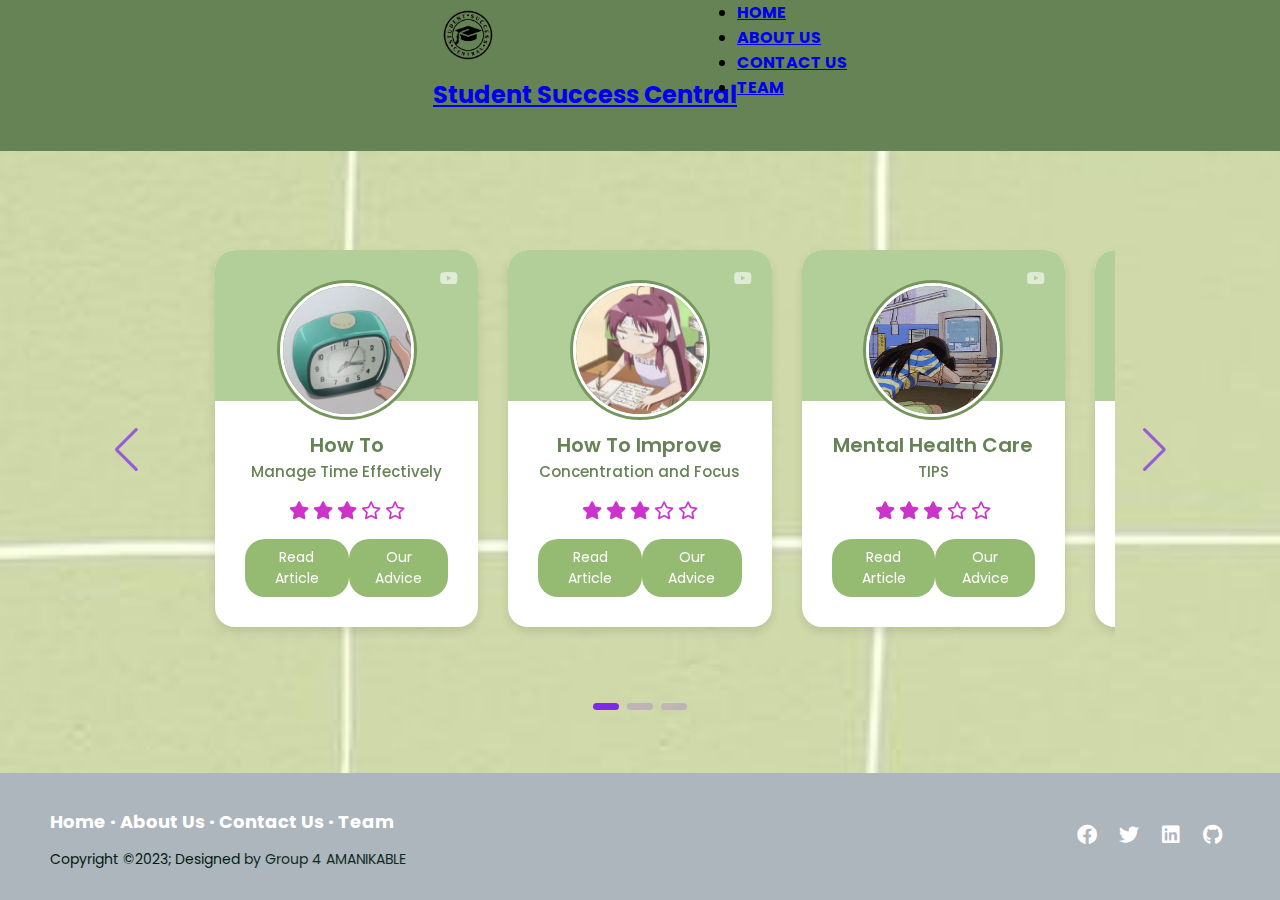
<file: index.html>
<!DOCTYPE html>
<html lang="en">
<head>
    <meta charset="UTF-8">
    
    <!-- ===== Link Swiper's CSS ===== -->
    <link rel="stylesheet" href="https://unpkg.com/swiper/swiper-bundle.min.css"/>
    <!-- ===== Fontawesome CDN Link ===== -->
    <link rel="stylesheet" href="https://cdnjs.cloudflare.com/ajax/libs/font-awesome/6.0.0-beta3/css/all.min.css"/>
    <!-- ===== BOOTSTRAP ==== -->
    <link href="https://cdn.jsdelivr.net/npm/bootstrap@5.3.0/dist/css/bootstrap.min.css" rel="stylesheet" integrity="sha384-9ndCyUaIbzAi2FUVXJi0CjmCapSmO7SnpJef0486qhLnuZ2cdeRhO02iuK6FUUVM" crossorigin="anonymous">
    <script src="https://cdn.jsdelivr.net/npm/bootstrap@5.3.0/dist/js/bootstrap.bundle.min.js" integrity="sha384-geWF76RCwLtnZ8qwWowPQNguL3RmwHVBC9FhGdlKrxdiJJigb/j/68SIy3Te4Bkz" crossorigin="anonymous"></script>
    <!-- ===== CSS ===== -->
    <link rel="stylesheet" href="css/CARDS.css">
    
     <titlE>Student Success Central</title> 
      <link rel="shortcut icon" href="img/SSC.png">
    <meta name="viewport" content="width=device-width, initial-scale=1.0">  
</head>

<!--NAV BAR STARTS-->
<body>
  
  <div id="hello">
      <header class="d-flex flex-wrap p-2 mb-1 text-body shadow-lg p-3 mb-1 rounded-bottom bg-success ">
          <a href="index.html" class="d-flex mb-3 me-md-auto link-body-emphasis text-decoration-none mt-2">
              <img src="img/ssc1.png" height=70; width=70;>
              <h2 class="d-flex mt-3">Student Success Central</h2>
              <svg class="bi me-2" width="40" height="32"><use xlink:href="#"/></svg>
          </a>
          
          <ul class="nav nav-pills d-flex align-items-center">
              <b><li class="nav-item"><a href="index.html" class="nav-link text-white" style="font-size: medium;" aria-current="page">HOME</a></li></b>
              <b><li class="nav-item"><a href="AboutUs.html" class="nav-link text-white" style="font-size: medium;">ABOUT US</a></li></b>
              <b><li class="nav-item"><a href="ContactUs.html" class="nav-link text-white" style="font-size: medium;">CONTACT US</a></li></b>
              <b><li class="nav-item"><a href="Team.html" class="nav-link text-white"  style="font-size: medium;">TEAM</a></li></b>
          </ul>
      </header>
  </div>
</body><br><br>
<!------------NAVIGATION END------------>
  
  <!-- BACKGROUND IMAGE START-->
  
  <!-- BACKGROUND IMAGE END-->

  <!--CARDS START-->
<body style=" background-image: url(img/LINESBG.jpg); background-attachment:inherit; background-size: 500vh; background-repeat: no-repeat; ">
  <div class="onetwo" >
  <section >
    <div class="swiper mySwiper container" >
      <div class="swiper-wrapper content">
        <div class="swiper-slide card">
          <div class="card-content">
            <div class="image">
             <img src="img/Time.gif" alt=""> 
            </div>
            <div class="media-icons">
                <i class="fab fa-youtube"></i>
              </div>
            <div class="name-profession">
              <span class="name">How To</span>
              <span class="profession">Manage Time Effectively</span>
              
            </div>
            <div class="rating">
              <i class="fas fa-star"></i>
              <i class="fas fa-star"></i>
              <i class="fas fa-star"></i>
              <i class="far fa-star"></i>
              <i class="far fa-star"></i>
            </div>
            <div class="button">
              <button class="aboutMe">Read Article</button>
              <button class="hireMe">Our Advice</button>
            </div>
          </div>
        </div>
        <div class="swiper-slide card">
          <div class="card-content">
            <div class="image">
              <img src="img/Focus.gif" alt=""> 
            </div>
            <div class="media-icons">
                <i class="fab fa-youtube"></i>
              </div>
            <div class="name-profession">
              <span class="name">How To Improve</span>
              <span class="profession">Concentration and Focus</span>
            </div>
            <div class="rating">
              <i class="fas fa-star"></i>
              <i class="fas fa-star"></i>
              <i class="fas fa-star"></i>
              <i class="far fa-star"></i>
              <i class="far fa-star"></i>
            </div>
            <div class="button">
              <button class="aboutMe">Read Article</button>
              <button class="hireMe">Our Advice</button>
            </div>
          </div>
        </div>
        <div class="swiper-slide card">
          <div class="card-content">
            <div class="image">
           <img src="img/mental health.gif" alt=""> 
            </div>
            <div class="media-icons">
                <i class="fab fa-youtube"></i>
              </div>
            <div class="name-profession">
              <span class="name">Mental Health Care</span>
              <span class="profession">TIPS</span>
            </div>
            <div class="rating">
              <i class="fas fa-star"></i>
              <i class="fas fa-star"></i>
              <i class="fas fa-star"></i>
              <i class="far fa-star"></i>
              <i class="far fa-star"></i>
            </div>
            <div class="button">
              <button class="aboutMe">Read Article</button>
              <button class="hireMe">Our Advice</button>
            </div>
          </div>
        </div>
        <div class="swiper-slide card">
          <div class="card-content">
            <div class="image">
            <img src="img/organize.gif" alt=""> 
            </div>
            <div class="media-icons">
                <i class="fab fa-youtube"></i>
              </div>
            <div class="name-profession">
              <span class="name">How To</span>
              <span class="profession">Stay Organized</span>
            </div>
            <div class="rating">
              <i class="fas fa-star"></i>
              <i class="fas fa-star"></i>
              <i class="fas fa-star"></i>
              <i class="far fa-star"></i>
              <i class="far fa-star"></i>
            </div>
            <div class="button">
              <button class="aboutMe">Read Article</button>
              <button class="hireMe">Our Advice</button>
            </div>
          </div>
        </div>
        <div class="swiper-slide card">
          <div class="card-content">
            <div class="image">
              <img src="img/studyhabits.gif" alt=""> 
            </div>
            <div class="media-icons">
              <i class="fab fa-youtube"></i>
            </div>
            <div class="media-icons">
                <i class="fab fa-youtube"></i>
              </div>
            <div class="name-profession">
              <span class="name">How To Develop </span>
              <span class="profession">Effective Study Habits</span>
            </div>
            <div class="rating">
              <i class="fas fa-star"></i>
              <i class="fas fa-star"></i>
              <i class="fas fa-star"></i>
              <i class="far fa-star"></i>
              <i class="far fa-star"></i>
            </div>
            <div class="button">
              <button class="aboutMe">Read Article</button>
              <button class="hireMe">Our Advice</button>
            </div>
          </div>
        </div>
        <div class="swiper-slide card">
          <div class="card-content">
            <div class="image">
            <img src="img/studytips.gif" alt=""> 
            </div>
            <div class="media-icons">
                <i class="fab fa-youtube"></i>
              </div>
            <div class="name-profession">
              <span class="name">How To Study </span>
              <span class="profession">For Exams and Quizes</span>
            </div>
            <div class="rating">
              <i class="fas fa-star"></i>
              <i class="fas fa-star"></i>
              <i class="fas fa-star"></i>
              <i class="far fa-star"></i>
              <i class="far fa-star"></i>
            </div>
            <div class="button">
              <button class="aboutMe">Read Article</button>
              <button class="hireMe">Our Advice</button>
            </div>
          </div>
        </div>
        <div class="swiper-slide card">
          <div class="card-content">
            <div class="image">
             <img src="img/exam.gif" alt=""> 
            </div>
            <div class="media-icons">
                <i class="fab fa-youtube"></i>
              </div>
            <div class="name-profession">
              <span class="name">How To Manage </span>
              <span class="profession">Stress During Exams</span>
            </div>
            <div class="rating">
              <i class="fas fa-star"></i>
              <i class="fas fa-star"></i>
              <i class="fas fa-star"></i>
              <i class="far fa-star"></i>
              <i class="far fa-star"></i>
            </div>
            <div class="button">
              <button class="aboutMe">Read Article</button>
              <button class="hireMe">Our Advice</button>
            </div>
          </div>
        </div>
        <div class="swiper-slide card">
          <div class="card-content">
            <div class="image">
           <img src="img/communication.gif" alt=""> mjnjninkbn
            </div>
            <div class="media-icons">
                <i class="fab fa-youtube"></i>
              </div>
            <div class="name-profession">
              <span class="name">How To Build</span>
              <span class="profession">Communication Skills</span>
            </div>
            <div class="rating">
              <i class="fas fa-star"></i>
              <i class="fas fa-star"></i>
              <i class="fas fa-star"></i>
              <i class="far fa-star"></i>
              <i class="far fa-star"></i>
            </div>
            <div class="button">
              <button class="aboutMe">Read Article</button>
              <button class="hireMe">Our Advice</button>
            </div>
          </div>
        </div>
        <div class="swiper-slide card">
          <div class="card-content">
            <div class="image">
            <img src="img/work.gif" alt=""> 
            </div>
            <div class="media-icons">
                <i class="fab fa-youtube"></i>
              </div>
            <div class="name-profession">
              <span class="name">How To Establish A</span>
              <span class="profession">Healthy Work-Life Balance</span>
            </div>
            <div class="rating">
              <i class="fas fa-star"></i>
              <i class="fas fa-star"></i>
              <i class="fas fa-star"></i>
              <i class="far fa-star"></i>
              <i class="far fa-star"></i>
            </div>
            <div class="button">
              <button class="aboutMe">Read Article</button>
              <button class="hireMe">Our Advice</button>
            </div>
          </div>
        </div>
      </div>
    </div>
    <div class="swiper-button-next"></div>
      <div class="swiper-button-prev"></div>
      <div class="swiper-pagination"></div>
  </section>
  </div>

  <!--CARDS END-->

  
  <!------------FOOTER STARTS------------>
  

  <footer class="footer-distributed bg-success">

    <div class="footer-right">

        <a href="#"><i class="fa-brands fa-facebook"></i></a>
        <a href="#"><i class="fa-brands fa-twitter"></i></a>
        <a href="#"><i class="fa-brands fa-linkedin"></i></a>
        <a href="#"><i class="fa-brands fa-github"></i></a>

    </div>

    <div class="footer-left">

        <p class="footer-links">
            <a class="link-1" href="index.html">Home</a>

            <a href="AboutUs.html">About Us</a>

            <a href="ContactUs.html">Contact Us</a>

            <a href="Team.html">Team</a>

        
        </p>

        <p>Copyright &copy;2023; Designed <span class="designed"> by Group 4 AMANIKABLE</span></p>
    </div>

</footer>


  <!--FOOTER ENDS-->
  


  <!-- Swiper JS -->
  <script src="https://unpkg.com/swiper/swiper-bundle.min.js"></script>
  <!-- Initialize Swiper -->
  <script>
    var swiper = new Swiper(".mySwiper", {
      slidesPerView: 3,
      spaceBetween: 30,
      slidesPerGroup: 3,
      loop: true,
      loopFillGroupWithBlank: true,
      pagination: {
        el: ".swiper-pagination",
        clickable: true,
      },
      navigation: {
        nextEl: ".swiper-button-next",
        prevEl: ".swiper-button-prev",
      },
    });
  </script>
</body>
</html>
</file>
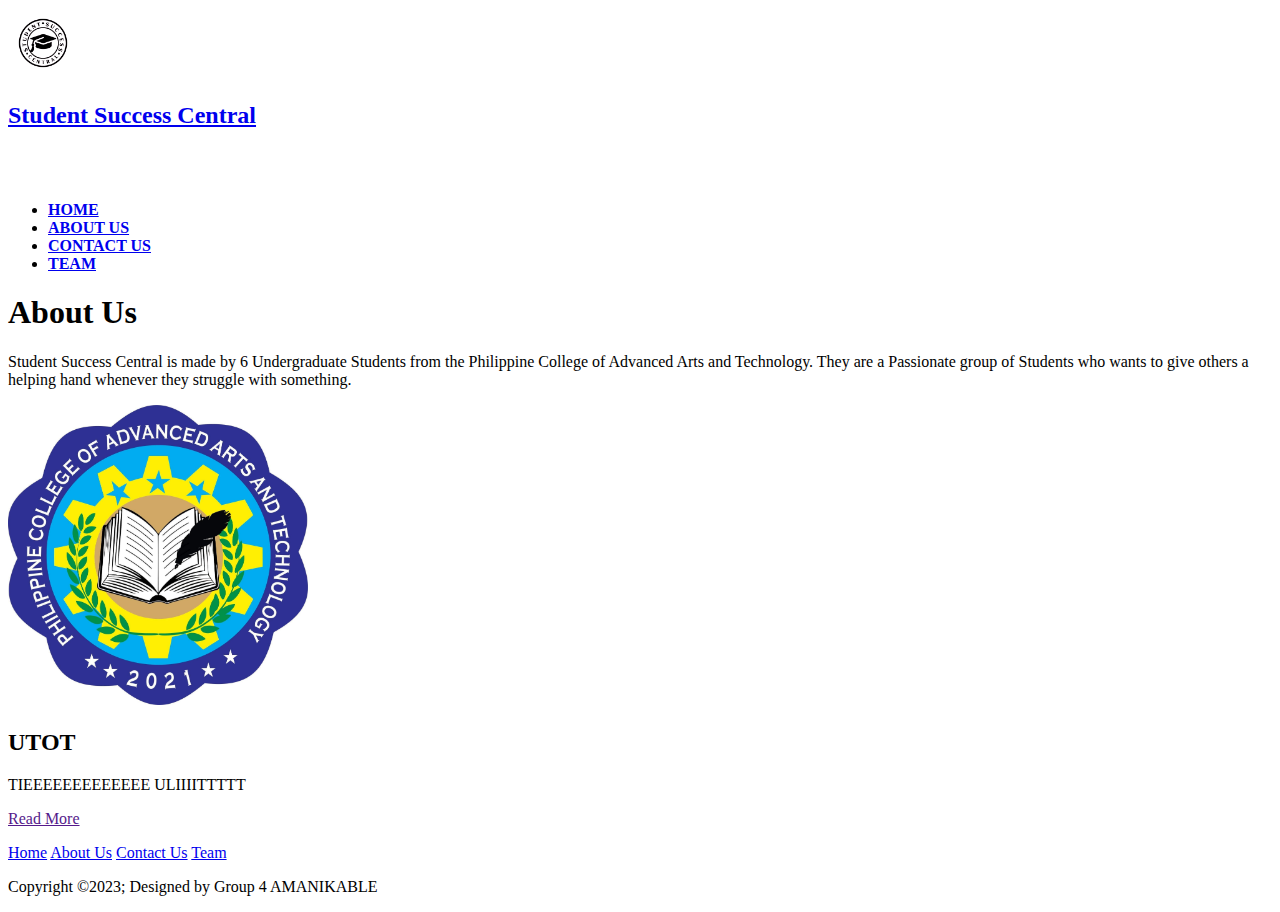
<file: AboutUs.html>
<!DOCTYPE html>
<html lang="en">
<head>
    <meta charset="UTF-8">
    <meta name="viewport" content="width=device-width, initial-scale=1.0">
    <title>Student Success Central</title>
    <link rel="shortcut icon" href="img/SSC.png">
</head>
<body>
    
<!-- Latest compiled JavaScript -->
<script src="https://maxcdn.bootstrapcdn.com/bootstrap/3.4.1/js/bootstrap.min.js"></script>
</head>
 

    <!--NAV BAR STARTS-->
<body>
    <div id="hello">
        <header class="d-flex flex-wrap p-2 mb-1 text-body shadow-lg p-3 mb-1 rounded-bottom bg-success ">
            <a href="index.html" class="d-flex mb-3 me-md-auto link-body-emphasis text-decoration-none mt-2">
                <img src="img/SSC.png" height=70; width=70;>
                <h2 class="d-flex">Student Success Central</h2>
                <svg class="bi me-2" width="40" height="32"><use xlink:href="#"/></svg>
            </a>
            
            <ul class="nav nav-pills d-flex align-items-center">
                <b><li class="nav-item"><a href="index.html" class="nav-link text-white" style="font-size: medium;" aria-current="page">HOME</a></li></b>
                <b><li class="nav-item"><a href="AboutUs.html" class="nav-link text-white" style="font-size: medium;">ABOUT US</a></li></b>
                <b><li class="nav-item"><a href="ContactUs.html" class="nav-link text-white" style="font-size: medium;">CONTACT US</a></li></b>
                <b><li class="nav-item"><a href="Team.html" class="nav-link text-white"  style="font-size: medium;">TEAM</a></li></b>
            </ul>
        </header>
    </div>
</body>

<!------------NAVIGATION END------------>


<!------------BODY START------------>
<body> 
    
    <div class="heading">
    <h1>About Us</h1>
    <p>Student Success Central is made by 6 Undergraduate Students from the Philippine College of Advanced Arts and Technology.
        They are a Passionate group of Students who wants to give others a helping hand whenever they struggle with something.
    </p>
</div>
<div class="container">
    <section class="about">
        <div class="about-image">
            <img src="img/PCAATBE.jpg" width="300px" height="300px">
        </div>
        <div class="about">
            <h2>UTOT</h2>
            <p>TIEEEEEEEEEEEEE ULIIIITTTTT</p>
            <a href="" class="read-more">Read More</a>
        </div>
    </section>
</div>
</body>
<!------------BODY END------------>

<!------------FOOTER STARTS------------>
  

<footer class="footer-distributed bg-success">

    <div class="footer-right">

        <a href="#"><i class="fa-brands fa-facebook"></i></a>
        <a href="#"><i class="fa-brands fa-twitter"></i></a>
        <a href="#"><i class="fa-brands fa-linkedin"></i></a>
        <a href="#"><i class="fa-brands fa-github"></i></a>

    </div>

    <div class="footer-left">

        <p class="footer-links">
            <a class="link-1" href="index.html">Home</a>

            <a href="AboutUs.html">About Us</a>

            <a href="ContactUs.html">Contact Us</a>

            <a href="Team.html">Team</a>

        
        </p>

        <p>Copyright &copy;2023; Designed <span class="designed"> by Group 4 AMANIKABLE</span></p>
    </div>

</footer>


  <!--FOOTER ENDS-->
</body>
</html>
</file>
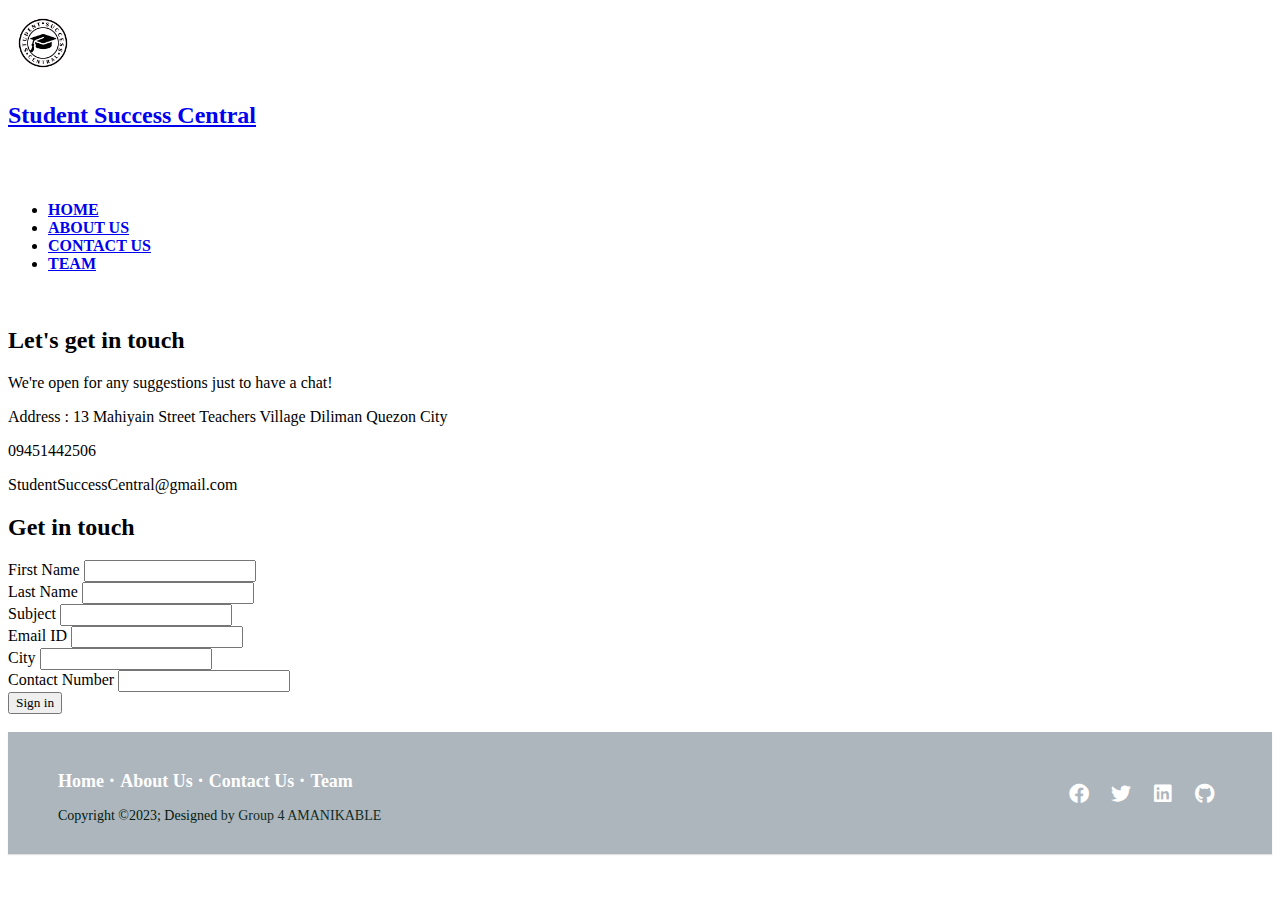
<file: ContactUs.html>
<!DOCTYPE html>
<html lang="en">
<head>
    <meta charset="UTF-8">
    <meta name="viewport" content="width=device-width, initial-scale=1.0">
    <title>Document</title>
    <link rel="stylesheet" href="css/footer.css">
    <!-- ===== Link Swiper's CSS ===== -->
    <link rel="stylesheet" href="https://unpkg.com/swiper/swiper-bundle.min.css"/>
    <!-- ===== Fontawesome CDN Link ===== -->
    <link rel="stylesheet" href="https://cdnjs.cloudflare.com/ajax/libs/font-awesome/6.0.0-beta3/css/all.min.css"/>
    <!-- ===== BOOTSTRAP ==== -->
    <link href="https://cdn.jsdelivr.net/npm/bootstrap@5.3.0/dist/css/bootstrap.min.css" rel="stylesheet" integrity="sha384-9ndCyUaIbzAi2FUVXJi0CjmCapSmO7SnpJef0486qhLnuZ2cdeRhO02iuK6FUUVM" crossorigin="anonymous">
    <script src="https://cdn.jsdelivr.net/npm/bootstrap@5.3.0/dist/js/bootstrap.bundle.min.js" integrity="sha384-geWF76RCwLtnZ8qwWowPQNguL3RmwHVBC9FhGdlKrxdiJJigb/j/68SIy3Te4Bkz" crossorigin="anonymous"></script>
    
</head>
<body>
    <div id="hello">
        <header class="d-flex flex-wrap p-2 mb-1 text-body shadow-lg p-3 mb-1 rounded-bottom bg-success ">
            <a href="index.html" class="d-flex mb-3 me-md-auto link-body-emphasis text-decoration-none mt-2">
                <img src="img/SSC.png" height=70; width=70;>
                <h2 class="d-flex">Student Success Central</h2>
                <svg class="bi me-2" width="40" height="32"><use xlink:href="#"/></svg>
            </a>
            
            <ul class="nav nav-pills d-flex align-items-center">
                <b><li class="nav-item"><a href="index.html" class="nav-link text-white" style="font-size: medium;" aria-current="page">HOME</a></li></b>
                <b><li class="nav-item"><a href="AboutUs.html" class="nav-link text-white" style="font-size: medium;">ABOUT US</a></li></b>
                <b><li class="nav-item"><a href="ContactUs.html" class="nav-link text-white" style="font-size: medium;">CONTACT US</a></li></b>
                <b><li class="nav-item"><a href="Team.html" class="nav-link text-white"  style="font-size: medium;">TEAM</a></li></b>
            </ul>
        </header>
    </div>
</body>

<!------------NAVIGATION END------------>
</head>
<body>          
    <br>
        <div class="container nt-5 shadow">
        <div class="row">
        <div class="col-md-4 bg-success p-5 text-white order sm-first order-last ">
                <h2>Let's get in touch</h2>
                <p>We're open for any suggestions just to have a chat!</p>
                <div class="d=flex mt-2">
                    <i class="bi bi-geo-alt"></i>
                    <p class="mt-3 ms-3">Address : 13 Mahiyain Street Teachers Village Diliman Quezon City</p>
                </div>
                <div class="d=flex mt-2">
                    <i class="bi bi-telephone-outbound"></i>
                    <p class="mt-3 ms-3">09451442506</p>
                </div>
        <div class="d=flex mt-2">
                    <i class="bi bi-envelope-at"></i>
                    <p class="mt-3 ms-3">StudentSuccessCentral@gmail.com</p>
                </div>
                </div>
        <div class="col-md-8 p-5 "> 
                <h2>Get in touch</h2>
                <form class="row g-3 ContactForm mt-4">
        <div class="col-md-6">
                      <label for="inputEmail4" class="form-label">First Name</label>
                      <input type="email" class="form-control" id="inputEmail4">
                </div>
        <div class="col-md-6">
                      <label for="inputPassword4" class="form-label">Last Name</label>
                      <input type="password" class="form-control" id="inputPassword4">
                </div>
        <div class="col-12">
                      <label for="inputAddress" class="form-label">Subject</label>
                      <input type="text" class="form-control" id="inputAddress" >
                </div>
        <div class="col-12">
                      <label for="inputAddress2" class="form-label">Email ID</label>
                      <input type="text" class="form-control" id="inputAddress2" >
                </div>
        <div class="col-md-6">
                      <label for="inputCity" class="form-label">City</label>
                      <input type="text" class="form-control" id="inputCity">
                </div>
        <div class="col-md-6">
                        <label for="inputCity" class="form-label">Contact Number</label>
                        <input type="text" class="form-control" id="inputCity">
                </div>
        <div class="col-12">
                        <button type="submit" class="btn btn-secondary mt-3">Sign in</button>
                </div>
                    </form>
                </div>
  
                </div>
                </div>
</body>
            </br>
<!------------FOOTER STARTS------------>
  

<footer class="footer-distributed bg-success">

    <div class="footer-right">

        <a href="#"><i class="fa-brands fa-facebook"></i></a>
        <a href="#"><i class="fa-brands fa-twitter"></i></a>
        <a href="#"><i class="fa-brands fa-linkedin"></i></a>
        <a href="#"><i class="fa-brands fa-github"></i></a>

    </div>

    <div class="footer-left">

        <p class="footer-links">
            <a class="link-1" href="index.html">Home</a>

            <a href="AboutUs.html">About Us</a>

            <a href="ContactUs.html">Contact Us</a>

            <a href="Team.html">Team</a>

        
        </p>

        <p>Copyright &copy;2023; Designed <span class="designed"> by Group 4 AMANIKABLE</span></p>
    </div>

</footer>


  <!--FOOTER ENDS-->

</html>
</file>
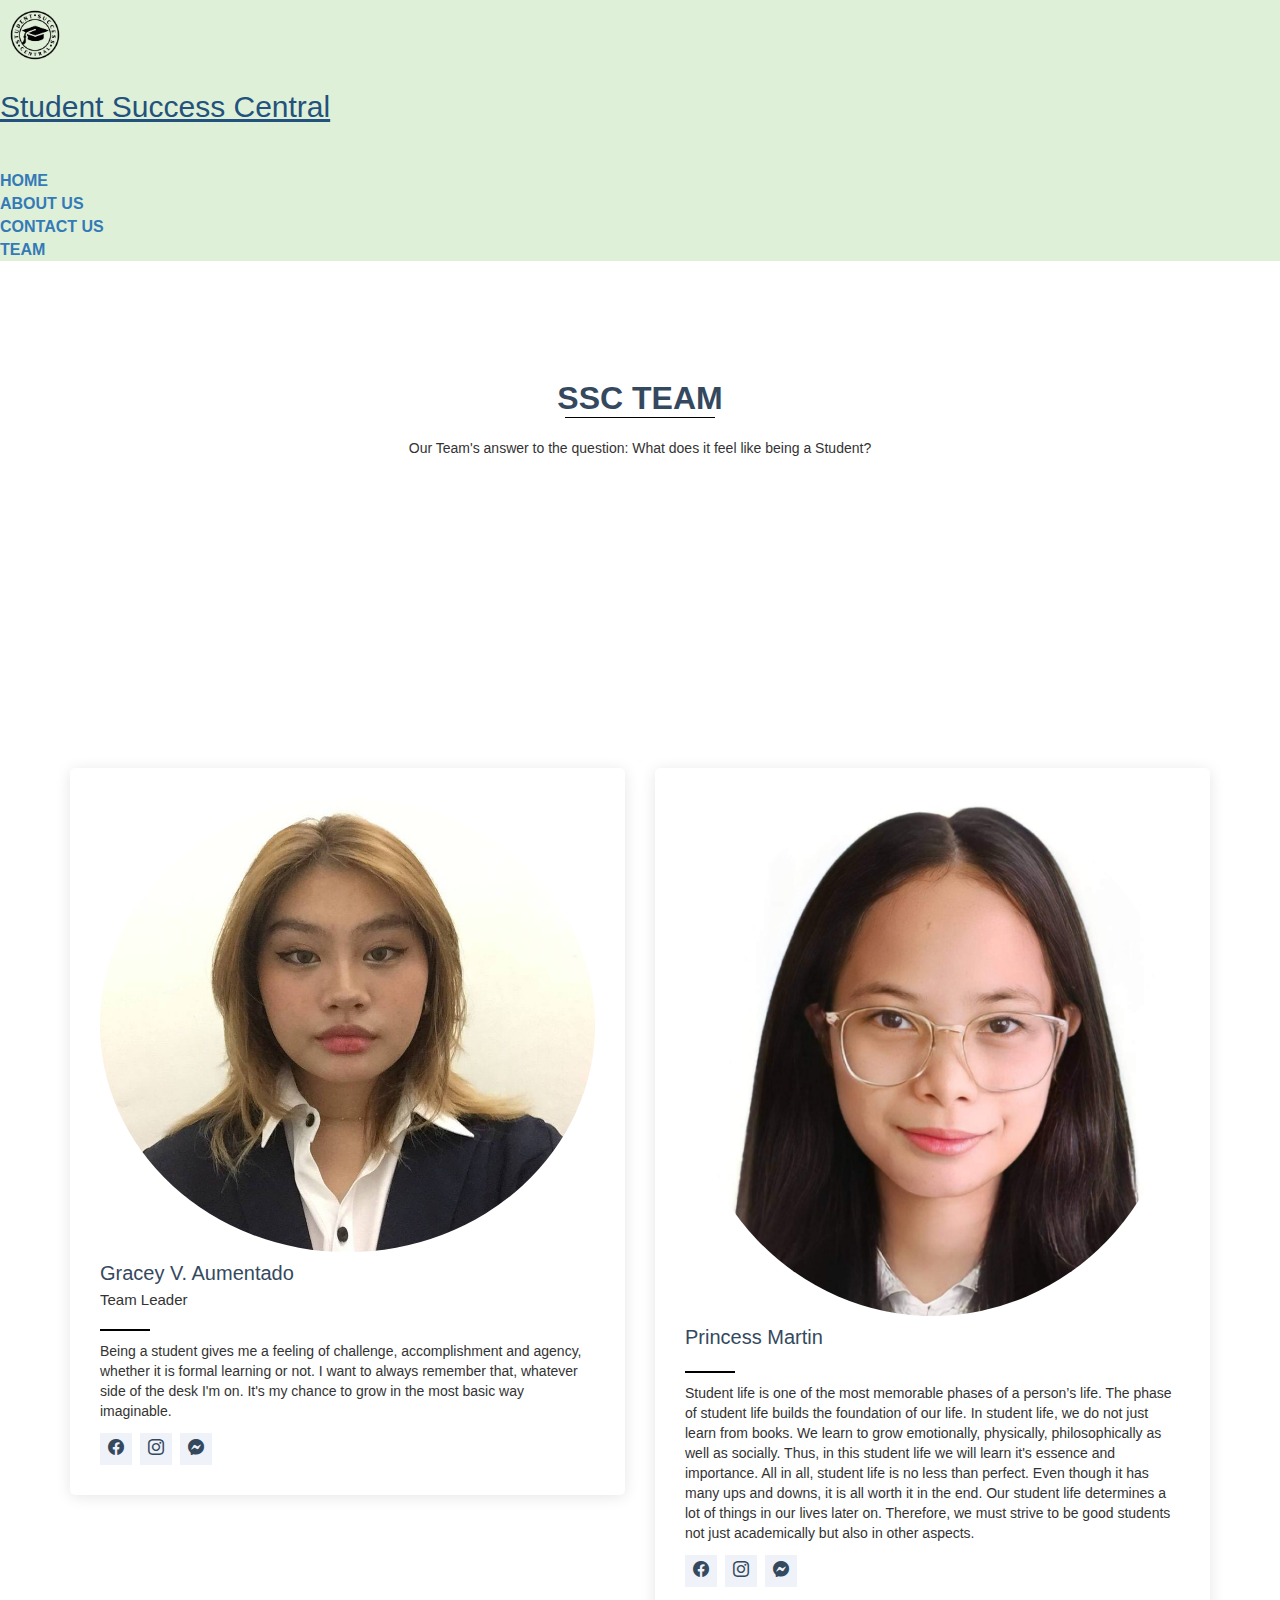
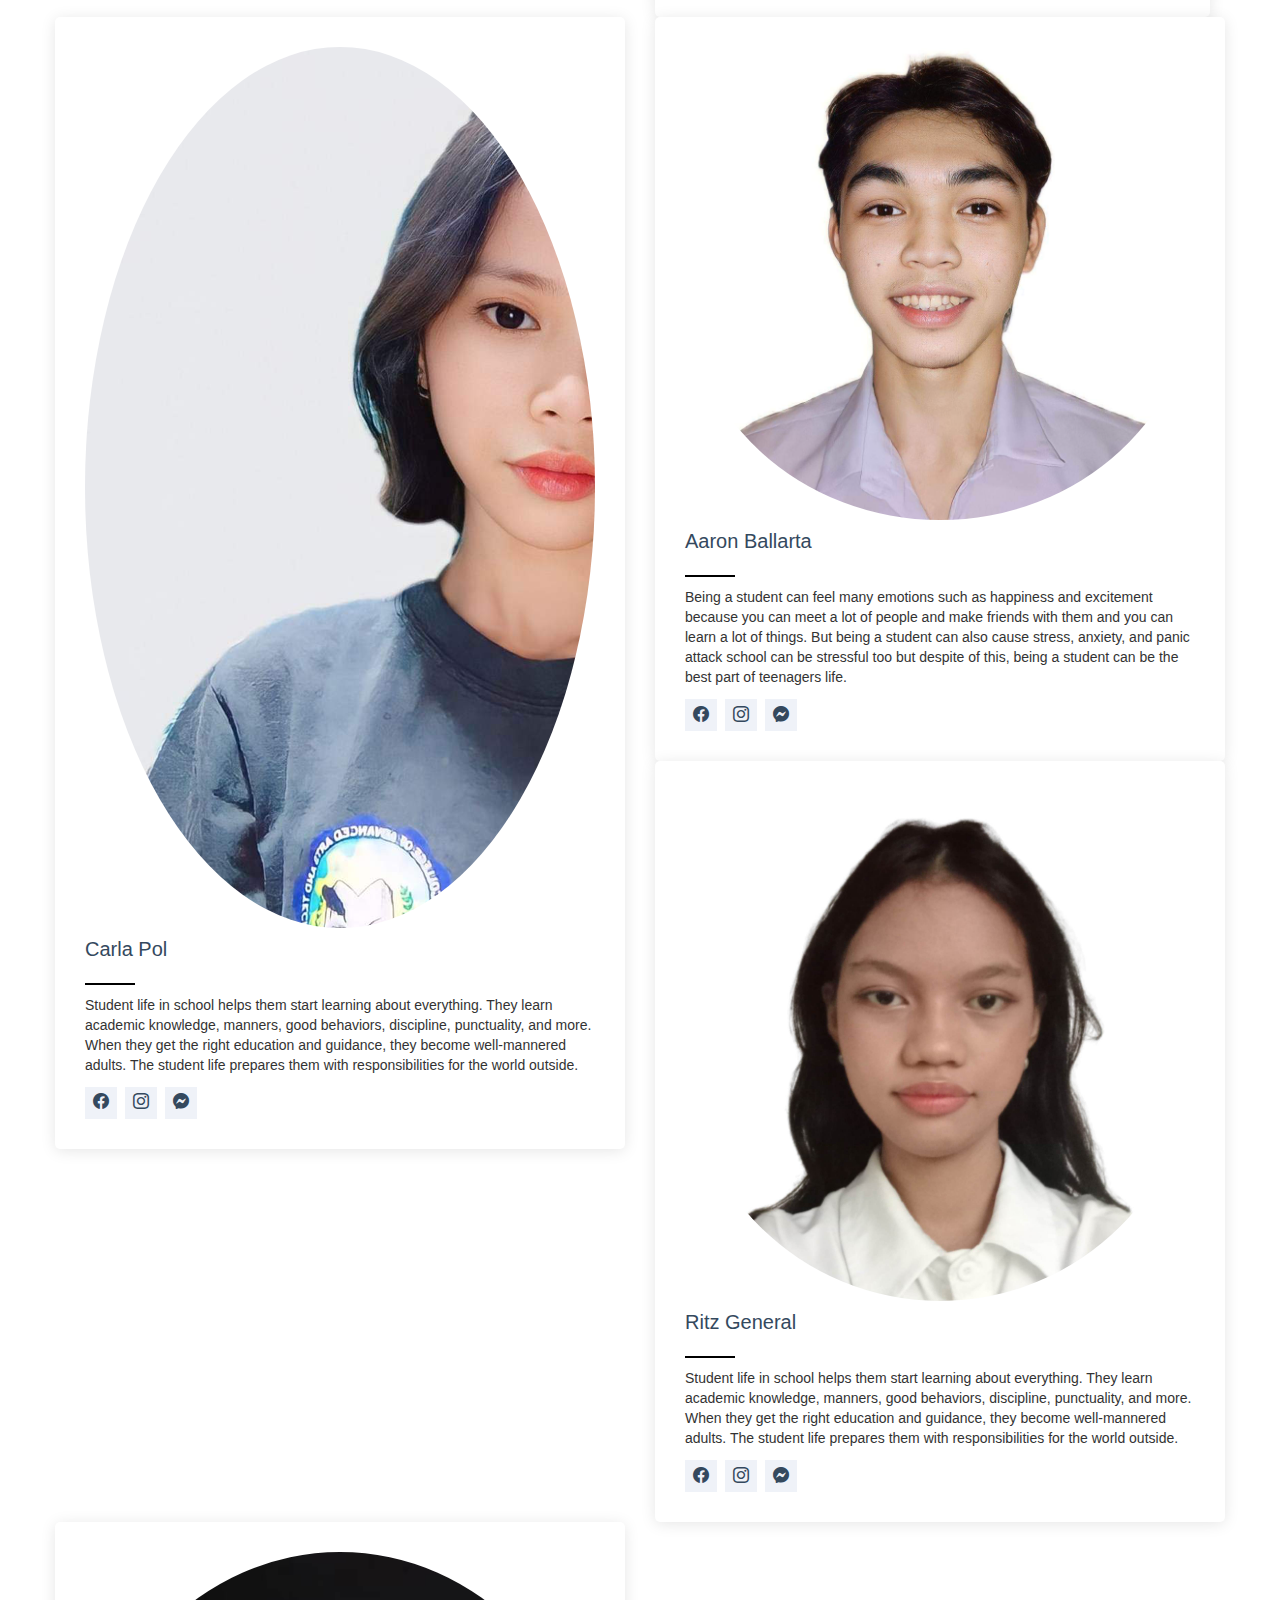
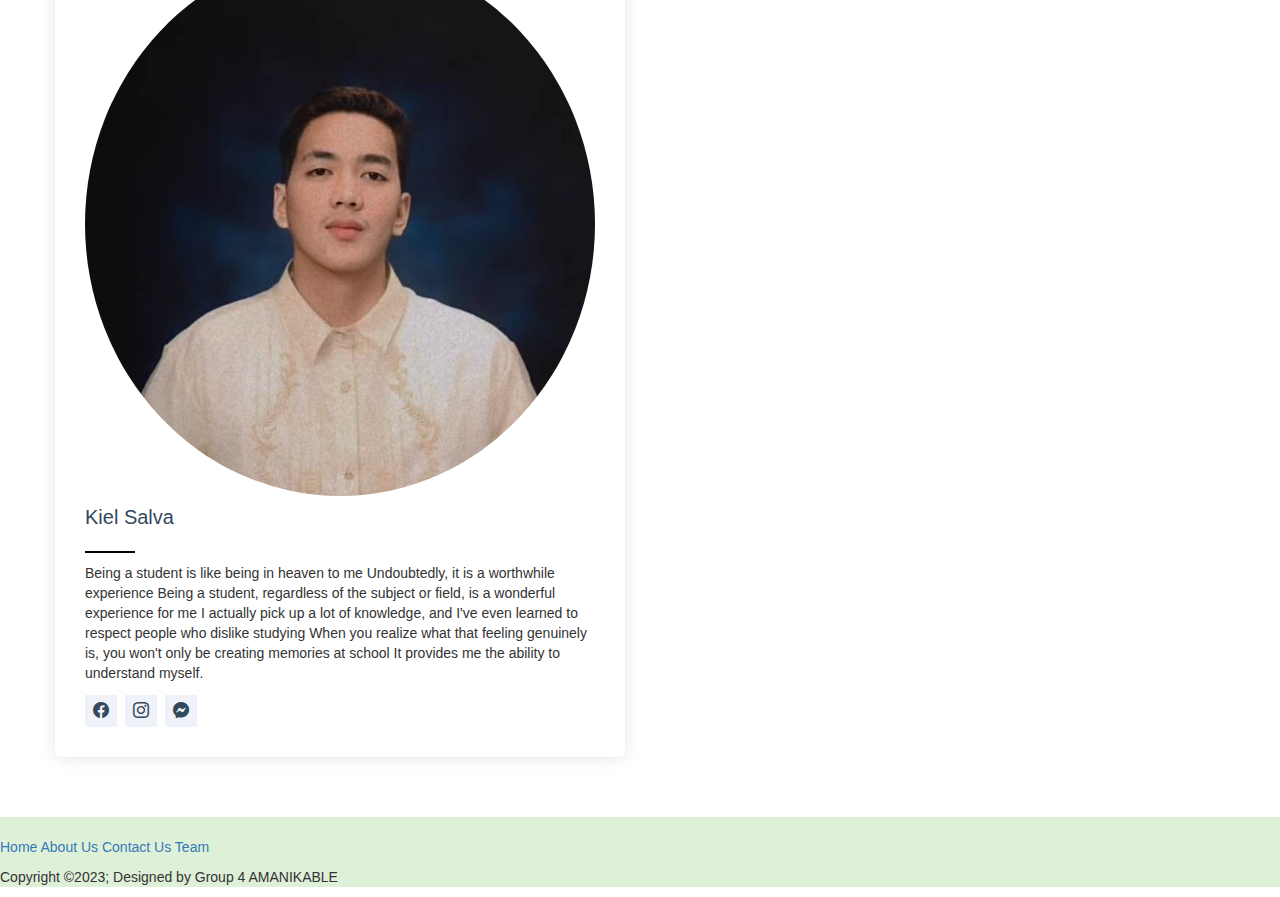
<file: Team.html>
<!DOCTYPE html>
<html lang="en">
<head>
    <meta charset="UTF-8">
    <meta name="viewport" content="width=device-width, initial-scale=1.0">
    <title>Student Success Central</title>
    <!--BOOTSTRAP 5 CSS LINK-->
    <link href="https://cdn.jsdelivr.net/npm/bootstrap@5.0.2/dist/css/bootstrap.min.css" rel="stylesheet" integrity="sha384-EVSTQN3/azprG1Anm3QDgpJLIm9Nao0Yz1ztcQTwFspd3yD65VohhpuuCOmLASjC" crossorigin="anonymous">
    <!--BOOTSTRAP 5 JS LINK-->
    <link rel="stylesheet" href="https://cdn.jsdelivr.net/npm/bootstrap-icons@1.10.5/font/bootstrap-icons.css">
    <!--EXTERNAL CSS FILE-->
    <link href="./css/Team.css" rel="stylesheet">
    <link rel="shortcut icon" href="img/SSC.png.png">
     <!------------NFONT AWESOME CDN FILES------------>
     <link rel="stylesheet" href="https://cdnjs.cloudflare.com/ajax/libs/font-awesome/4.7.0/css/font-awesome.min.css">
     <!------------BOOTSTRAP ICON------------>
     <link rel="stylesheet" href="https://cdn.jsdelivr.net/npm/bootstrap-icons@1.10.5/font/bootstrap-icons.css">
    <!-- Latest compiled and minified CSS -->
<link rel="stylesheet" href="https://maxcdn.bootstrapcdn.com/bootstrap/3.4.1/css/bootstrap.min.css">
<!-- jQuery library -->
<script src="https://ajax.googleapis.com/ajax/libs/jquery/3.6.4/jquery.min.js"></script>

<!-- Latest compiled JavaScript -->
<script src="https://maxcdn.bootstrapcdn.com/bootstrap/3.4.1/js/bootstrap.min.js"></script>
</head>
<body> 


    <!--NAV BAR STARTS-->
<body>
  
    <div id="hello">
        <header class="d-flex flex-wrap p-2 mb-1 text-body shadow-lg p-3 mb-1 rounded-bottom bg-success ">
            <a href="index.html" class="d-flex mb-3 me-md-auto link-body-emphasis text-decoration-none mt-2">
                <img src="img/ssc1.png" height=70; width=70;>
                <h2 class="d-flex mt-3">Student Success Central</h2>
                <svg class="bi me-2" width="40" height="32"><use xlink:href="#"/></svg>
            </a>
            
            <ul class="nav nav-pills d-flex align-items-center">
                <b><li class="nav-item"><a href="index.html" class="nav-link text-white" style="font-size: medium;" aria-current="page">HOME</a></li></b>
                <b><li class="nav-item"><a href="AboutUs.html" class="nav-link text-white" style="font-size: medium;">ABOUT US</a></li></b>
                <b><li class="nav-item"><a href="ContactUs.html" class="nav-link text-white" style="font-size: medium;">CONTACT US</a></li></b>
                <b><li class="nav-item"><a href="Team.html" class="nav-link text-white"  style="font-size: medium;">TEAM</a></li></b>
            </ul>
        </header>
    </div>
  </body><br><br>
  <!------------NAVIGATION END------------>
    
    <!------------NAVIGATION END------------>
</head>
<body>
    <section class="Team" >
        <div class="container">

            <div class="section-title">
                <h2>SSC TEAM</h2>
                <div class="underline"></div>
                <p>Our Team's answer to the question: What does it feel like being a Student?</p>
            </div>
            <div class="row">
                <!--Team Member 1-->
                <div class="col-lg-6 mt-4">
                    <div class="member d-flex align-item-start">
                        <div class="teampic">
                            <img src="/img/GRACEY.jpg" class="img-responsive" alt="team1">
                        </div>
                        <div clas="member-info">
                            <h4>Gracey V. Aumentado</h4>
                            <span>Team Leader</span>
                            <p>Being a student gives me a feeling of challenge, accomplishment and agency, whether it is formal learning or not. I want to always remember that, whatever side of the desk I'm on. It's my chance to grow in the most basic way imaginable.</p>
                        <div class="social">
                            <a href=""> <i class="bi bi-facebook"></i></a>
                            <a href=""> <i class="bi bi-instagram"></i></a>
                            <a href=""> <i class="bi bi-messenger"></i></a>
                        </div>
                        </div>
                    </div>
                </div>

                    <!--Team Member 2-->
                    <div class="col-lg-6 mt-4">
                        <div class="member d-flex align-item-start">
                            <div class="teampic">
                                <img src="/img/PRINCESS.png" class="img-responsive" alt="team1">
                            </div>
                            <div clas="member-info">
                                <h4>Princess Martin</h4>
                                <span></span>
                                <p>Student life is one of the most memorable phases of a person’s life. The phase of student life builds the foundation of our life. In student life, we do not just learn from books. We learn to grow emotionally, physically, philosophically as well as socially. Thus, in this student life we will learn it's essence and importance. All in all, student life is no less than perfect. Even though it has many ups and downs, it is all worth it in the end. Our student life determines a lot of things in our lives later on. Therefore, we must strive to be good students not just academically but also in other aspects.</p>
                            <div class="social">
                                <a href=""> <i class="bi bi-facebook"></i></a>
                                <a href=""> <i class="bi bi-instagram"></i></a>
                                <a href=""> <i class="bi bi-messenger"></i></a>
                            </div>
                            </div>
                        </div>
                    </div>

                    <div class="row">
                        <!--Team Member 3-->
                        <div class="col-lg-6 mt-4">
                            <div class="member d-flex align-item-start">
                                <div class="teampic">
                                    <img src="/img/CARLA.png" class="img-fluid" alt="team1">
                                </div>
                                <div clas="member-info">
                                    <h4>Carla Pol</h4>
                                    <span></span>
                                    <p>Student life in school helps them start learning about everything. They learn academic knowledge, manners, good behaviors, discipline, punctuality, and more. When they get the right education and guidance, they become well-mannered adults. The student life prepares them with responsibilities for the world outside.</p>
                                <div class="social">
                                    <a href=""> <i class="bi bi-facebook"></i></a>
                                    <a href=""> <i class="bi bi-instagram"></i></a>
                                    <a href=""> <i class="bi bi-messenger"></i></a>
                                </div>
                                </div>
                            </div>
                        </div>

                        <!--Team Member 4-->
                        <div class="col-lg-6 mt-4">
                            <div class="member d-flex align-item-start">
                                <div class="teampic">
                                    <img src="/img/AARON.png" class="img-responsive" alt="team1">
                                </div>
                                <div clas="member-info">
                                    <h4>Aaron Ballarta</h4>
                                    <span></span>
                                    <p>Being a student can feel many emotions such as happiness and excitement because you can meet a lot of people and make friends with them and you can learn a lot of things. But being a student can also cause stress, anxiety, and panic attack school can be stressful too but despite of this, being a student can be the best part of teenagers life.</p>
                                <div class="social">
                                    <a href=""> <i class="bi bi-facebook"></i></a>
                                    <a href=""> <i class="bi bi-instagram"></i></a>
                                    <a href=""> <i class="bi bi-messenger"></i></a>
                                </div>
                                </div>
                            </div>
                        </div>

                        <!--Team Member 5-->
                        <div class="col-lg-6 mt-4">
                            <div class="member d-flex align-item-start">
                                <div class="teampic">
                                    <img src="/img/RITZ.jpg" class="img-responsive" alt="team1">
                                </div>
                                <div clas="member-info">
                                    <h4>Ritz General</h4>
                                    <span></span>
                                    <p>Student life in school helps them start learning about everything. They learn academic knowledge, manners, good behaviors, discipline, punctuality, and more. When they get the right education and guidance, they become well-mannered adults. The student life prepares them with responsibilities for the world outside.</p>
                                <div class="social">
                                    <a href=""> <i class="bi bi-facebook"></i></a>
                                    <a href=""> <i class="bi bi-instagram"></i></a>
                                    <a href=""> <i class="bi bi-messenger"></i></a>
                                </div>
                                </div>
                            </div>
                        </div>
                        <!--Team Member 6-->
                        <div class="col-lg-6 mt-4">
                            <div class="member d-flex align-item-start">
                                <div class="teampic">
                                    <img src="/img/KIEL.jpg" class="img-responsive" alt="team1">
                                </div>
                                <div clas="member-info">
                                    <h4>Kiel Salva</h4>
                                    <span></span>
                                    <p>Being a student is like being in heaven to me
                                        Undoubtedly, it is a worthwhile experience
                                        Being a student, regardless of the subject or field, is a wonderful experience for me I actually pick up a lot of knowledge, and I've even learned to respect people who dislike studying
                                        When you realize what that feeling genuinely is, you won't only be creating memories at school It provides me the ability to understand myself.</p>
                                
                                <div class="social">
                                    <a href=""> <i class="bi bi-facebook"></i></a>
                                    <a href=""> <i class="bi bi-instagram"></i></a>
                                    <a href=""> <i class="bi bi-messenger"></i></a>
                                </div>
                                </div>
                            </div>
                        </div>
            </div>
        </div>
    </section>
    
     <!------------FOOTER STARTS------------>
  

  <footer class="footer-distributed bg-success">

    <div class="footer-right">

        <a href="#"><i class="fa-brands fa-facebook"></i></a>
        <a href="#"><i class="fa-brands fa-twitter"></i></a>
        <a href="#"><i class="fa-brands fa-linkedin"></i></a>
        <a href="#"><i class="fa-brands fa-github"></i></a>

    </div>

    <div class="footer-left">

        <p class="footer-links">
            <a class="link-1" href="index.html">Home</a>

            <a href="AboutUs.html">About Us</a>

            <a href="ContactUs.html">Contact Us</a>

            <a href="Team.html">Team</a>

        
        </p>

        <p>Copyright &copy;2023; Designed <span class="designed"> by Group 4 AMANIKABLE</span></p>
    </div>

</footer>


  <!--FOOTER ENDS-->
  
    <!--BOOTSTRAP 5 JS LINk-->
    <script src="https://cdn.jsdelivr.net/npm/bootstrap@5.0.2/dist/js/bootstrap.bundle.min.js" integrity="sha384-MrcW6ZMFYlzcLA8Nl+NtUVF0sA7MsXsP1UyJoMp4YLEuNSfAP+JcXn/tWtIaxVXM" crossorigin="anonymous"></script>
</body>
</html>
</file>
<file: css/CARDS.css>
/* === Google Font Import - Poppins === */
@import url('https://fonts.googleapis.com/css2?family=Poppins:wght@300;400;500;600;700&display=swap');

*{
  margin: 0;
  padding: 0;
  box-sizing: border-box;
  font-family: 'Poppins', sans-serif;
}
.menu .main .right{
  width: 100%
}

header {
  position: fixed;
  top: 0;
  left: 0;
  z-index: 5;
  width: 100%;
  display: flex;
  justify-content: center;
  background: #658354;
}


body{
  height: 100vh;
  display: flex;
  align-items: center;
  justify-content: center;
  background: #f2f2f2;

}

section{
  position: relative;  
  height: 550px;
  width: 1075px;
  display: flex;
  align-items: center;
 
}
.onetwo{

}
.swiper{
  width: 950px;
}

.card{
  position: relative;
  background: #fff;
  border-radius: 20px;
  margin: 20px 0;
  box-shadow: 0 5px 10px rgba(0, 0, 0, 0.1);
}

.card::before{
  content: "";
  position: absolute;
  height: 40%;
  width: 100%;
  background: #b3cf99;
  border-radius: 20px 20px 0 0;
}

.card .card-content{
  display: flex;
  flex-direction: column;
  align-items: center;
  padding: 30px;
  position: relative;
  z-index: 100;
} 

section .card .image{
  height: 140px;
  width: 140px;
  border-radius: 50%;
  padding: 3px;
  background: #75975e;
}

section .card .image img{
  height: 100%;
  width: 100%;
  object-fit: cover;
  border-radius: 50%;
  border: 3px solid #fff;
}

.card .media-icons{
  position: absolute;
  top: 10px;
  right: 20px;
  display: flex;
  flex-direction: column;
  align-items: center;
}

.card .media-icons i{
  color: #fff;
  opacity: 0.6;
  margin-top: 10px;
  transition: all 0.3s ease;
  cursor: pointer;
}

.card .media-icons i:hover{
  opacity: 1;
}

.card .name-profession{
  display: flex;
  flex-direction: column;
  align-items: center;
  margin-top: 10px;
  color: #658354;
} 

.name-profession .name{
  font-size: 20px;
  font-weight: 600;
}

.name-profession .profession{
  font-size:15px;
  font-weight: 500;
}

.card .rating{
  display: flex;
  align-items: center;
  margin-top: 18px;
}

.card .rating i{
  font-size: 18px;
  margin: 0 2px;
  color: #CC33CB;
}

.card .button{
  width: 100%;
  display: flex;
  justify-content: space-around;
  margin-top: 20px;
}

.card .button button{
  background: #95bb72;
  outline: none;
  border: none;
  color: #fff;
  padding: 8px 22px;
  border-radius: 20px;
  font-size: 14px;
  transition: all 0.3s ease;
  cursor: pointer;
}

.button button:hover{
  background: #6616d0;
}

.swiper-pagination{
  position:absolute;
}

.swiper-pagination-bullet{
  height: 7px;
  width: 26px;
  border-radius: 25px;
  background: #7d2ae8;
}

.swiper-button-next, .swiper-button-prev{
  opacity: 0.7;
  color: #7d2ae8;
  transition: all 0.3s ease;
}
.swiper-button-next:hover, .swiper-button-prev:hover{
  opacity: 1;
  color: #7d2ae8;
}

/*== FOOTER STARTS*/
html {
  font-family: sans-serif;
  -ms-text-size-adjust: 100%;
  -webkit-text-size-adjust: 100%;
}
body {
  padding:0;
  margin: 0;
}

footer {
  position: absolute;
  bottom:0;
  width:100%;
  background-color: #658354;
}

.footer p {
  color: #fff;
  font-size:.75em;
  display: inline-block;
}

.container {
  max-width: 1674px;  /* adjust to allow for padding as needed */
  padding:0 50px;
}

#ftr-wrap {
  display:table;
  table-layout:fixed;
  width:100%;
  margin:0 auto;
}
#ftr-wrap > div {
  display:table-cell;
  vertical-align:middle;
  outline:1px dashed #658354;  
}
#ftr-wrap > div:nth-child(1) {text-align:left;}
#ftr-wrap > div:nth-child(2) {text-align:center;}
#ftr-wrap > div:nth-child(3) {text-align:right;}

.ftr-links ul {
  padding: 0;
}
.ftr-links ul li {
  display: inline-block;
  padding-right: 15px;
  font-size:.75em;
}
.ftr-links ul li a {
  color: #fff;
  margin: 0;
  }

  .footer-distributed {
    background-color: #adb5bd;
    box-shadow: 0 1px 1px 0 rgba(0, 0, 0, 0.12);
    box-sizing: border-box;
    width: 100%;
    text-align: left;
    font: normal 16px sans-serif;
    padding: 30px 50px;
  }
  
  .footer-distributed .footer-left p {
    color: #011b10;
    font-size: 14px;
    margin: 0;
  }
  /* Footer links */
  
  .footer-distributed p.footer-links {
    font-size: 18px;
    font-weight: bold;
    color: #ffffff;
    margin: 0 0 10px;
    padding: 0;
    transition: ease .25s;
  }
  
  .footer-distributed p.footer-links a {
    display: inline-block;
    line-height: 1.8;
    text-decoration: none;
    color: inherit;
    transition: ease .25s;
  }
  .footer-distributed .footer-links a:before {
    content: "·";
    font-size: 20px;
    left: 0;
    color:#ffffff;
    display: inline-block;
    padding-right: 5px;
  }
  
  .footer-distributed .footer-links .link-1:before {
    content: none;
  }
  
  .footer-distributed .footer-right {
    float: right;
    margin-top: 15px;
    max-width: 180px;
  }
  
  .footer-distributed .footer-right a  {
    display: inline-block;
    width: 35px;
    height: 35px;
    font-size: 20px;
    color: #ffffff;
    text-align: center;
    line-height: 35px;
    margin-left: 3px;
    transition:all .25s;
  }

  .designed{
    opacity: 0.9;
    
}
  .footer-distributed .footer-right a:hover{transform:scale(1.1); -webkit-transform:scale(1.1);}
  
  .footer-distributed p.footer-links a:hover{text-decoration:underline;}
  
  /* Media Queries */
  
  @media (max-width: 600px) {
    .footer-distributed .footer-left, .footer-distributed .footer-right {
      text-align: center;
    }
    .footer-distributed .footer-right {
      float: none;
      margin: 0 auto 20px;
    }
    .footer-distributed .footer-left p.footer-links {
      line-height: 1.8;
    }
  }
</file>
<file: css/footer.css>
* {
    font-family: Roboto;
  }
  

  .footer-distributed {
    background-color: #adb5bd;
    box-shadow: 0 1px 1px 0 rgba(0, 0, 0, 0.12);
    box-sizing: border-box;
    width: 100%;
    text-align: left;
    font: normal 16px sans-serif;
    padding: 30px 50px;
  }
  
  .footer-distributed .footer-left p {
    color: #011b10;
    font-size: 14px;
    margin: 0;
  }
  /* Footer links */
  
  .footer-distributed p.footer-links {
    font-size: 18px;
    font-weight: bold;
    color: #ffffff;
    margin: 0 0 10px;
    padding: 0;
    transition: ease .25s;
  }
  
  .footer-distributed p.footer-links a {
    display: inline-block;
    line-height: 1.8;
    text-decoration: none;
    color: inherit;
    transition: ease .25s;
  }
  .footer-distributed .footer-links a:before {
    content: "·";
    font-size: 20px;
    left: 0;
    color:#ffffff;
    display: inline-block;
    padding-right: 5px;
  }
  
  .footer-distributed .footer-links .link-1:before {
    content: none;
  }
  
  .footer-distributed .footer-right {
    float: right;
    margin-top: 15px;
    max-width: 180px;
  }
  
  .footer-distributed .footer-right a  {
    display: inline-block;
    width: 35px;
    height: 35px;
    font-size: 20px;
    color: #ffffff;
    text-align: center;
    line-height: 35px;
    margin-left: 3px;
    transition:all .25s;
  }

  .designed{
    opacity: 0.9;
    
}
  .footer-distributed .footer-right a:hover{transform:scale(1.1); -webkit-transform:scale(1.1);}
  
  .footer-distributed p.footer-links a:hover{text-decoration:underline;}
  
  /* Media Queries */
  
  @media (max-width: 600px) {
    .footer-distributed .footer-left, .footer-distributed .footer-right {
      text-align: center;
    }
    .footer-distributed .footer-right {
      float: none;
      margin: 0 auto 20px;
    }
    .footer-distributed .footer-left p.footer-links {
      line-height: 1.8;
    }
  }
</file>
<file: css/Team.css>
*{
    margin: 0;
    padding: 0;
    font-family: 'Poppings', sans-serif;
    box-sizing: border-box;

}

.Team .member{
    position: relative;
    padding: 30px;
    box-shadow: 0px 2px 15px rgba(0,0,0,0.1);
    border-radius: 5px;
    background: #fff;
}
.Team .member .teampic{
    overflow: hidden;
    width: 140;
    border-radius: 100%
}

.Team .member .member-info{
    padding-left: 30px
}
.Team .member h4{
    font-weight: 700%;
    margin-bottom: 5px;
    font-size: 20px;
    color: #34495e;
}

.Team .member span{
    display: block;
    font-size: 15px;
    padding-bottom: 20px;
    position: relative;
    font-weight: 500;
}
.Team .member span::after{
    content: "";
    position: absolute;
    display: block;
    width: 50px;
    height: 2px;
    background: black;
    bottom: 0;
    left: 0;
}
.Team .member p{
    margin: 10px 0 0 0;
    font-size: 14px;
}
.Team .member .social{
    margin-top: 12px;
    display: flex;
    align-items: center;
    justify-content: flex-start;
}
.Team .member .social a{
    display: flex;
    align-items: center;
    justify-content: center;
    width: 32px;
    height: 32px;
    background: #eff2f8
}
.Team .member .social a i{
    color: #34495e;
    font-size: 16px;
    margin: 0 2px;
}
.Team .member .social a:hover{
    background: cyan;
}
.Team .member .social a:hover i{
    background: white;
}
.Team .member .social a+a{
    margin-left: 8px;
}
section{
    padding: 60px 0;
    overflow: hidden;
} 

.section-title{
    text-align:center;
    padding-bottom: 300px;
}
.underline{
    width: 150px;
    height: 1px;
    background-color: black;
    margin: auto;
margin-top: -30px;
}

.section-title h2{
    font-size: 32px;
    font-weight: bold;
    padding-bottom: 20px; 
    position: center;
    color: #34495e;
}
.section-title p{
    margin-top: 20px;
}

/*===========FOOTER STARTS===========*/
footer{
    background-color: #658354;
}

.footerContainer{
    width: 100%;
    padding: 7px 3px 20px;
}
.socialIcons{
    display: flex;
    justify-content: center;
}
.socialIcons a{
    text-decoration: none;
    padding: 1cqw;
    margin: 10px;
    border-radius: 90%;
}

.socialIcons a i{
    font-size: 10em;
    color: black !important;
    opacity: 17;
}

/*Hover Effects on Social Media Icons */
.socialIcons a:hover{
    background-color: #111;
    transition: 0.5s;
}

.socialIcons a:hover i{
    color: white;
    transition: 0.5s;
}

.footerNav{
    margin: 30px 0;
}

.footerNav{
    margin: 30px 0;
}

.footerNav ul{ 
    display: flex;
    justify-content: center;
}
.footerNav ul li a{
    color: white;
    margin: 20px;
    text-decoration: none;
    font-size: 1.3em;
    opacity: 0.7;
    transition: 0.5s;
}

.footerNav ul li a:hover{ 
    opacity: 1;
}
.footerBottom{
background-color: #658354;
padding: 20px;
text-align: center;
}
.footerBottom p{ 
    color: white; 
}
.designer class{
    opacity: 0.7;
    text-transform: uppercase;
    letter-spacing: 1px; 
    font-weight: 400;
    margin: 0px 5px;
}
/*===========FOOTER ENDS===========*/
</file>
